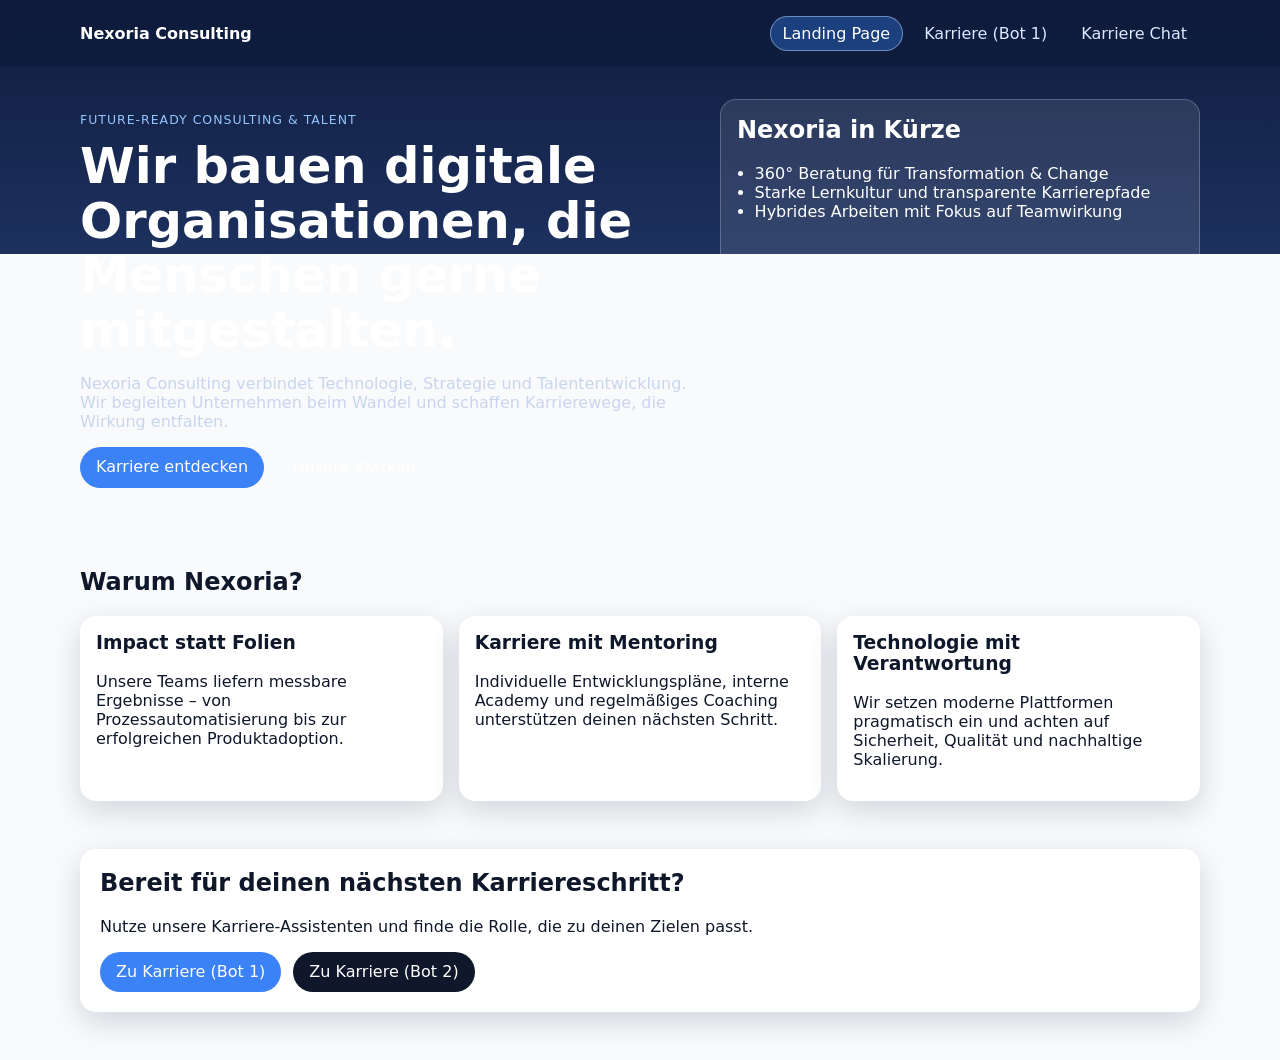
<file: index.html>
<!doctype html>
<html lang="de">
  <head>
    <meta charset="UTF-8" />
    <meta name="viewport" content="width=device-width, initial-scale=1.0" />
    <title>Nexoria Consulting – Startseite</title>
    <meta
      name="description"
      content="Nexoria Consulting unterstützt Unternehmen bei digitaler Transformation und beim Aufbau zukunftsfähiger Teams."
    />
    <link rel="stylesheet" href="src/styles/main.css" />
  </head>
  <body data-page="home">
    <header class="site-header">
      <div class="container nav-wrap">
        <a href="index.html" class="brand" aria-label="Nexoria Consulting Startseite">Nexoria Consulting</a>
        <nav aria-label="Hauptnavigation" class="top-nav">
          <a href="index.html" data-nav="home">Landing Page</a>
          <a href="career-bot1.html" data-nav="bot1">Karriere (Bot 1)</a>
          <a href="career-bot2.html" data-nav="bot2">Karriere Chat</a>
        </nav>
      </div>
    </header>

    <main>
      <section class="hero">
        <div class="container hero-grid">
          <div>
            <p class="eyebrow">Future-ready Consulting & Talent</p>
            <h1>Wir bauen digitale Organisationen, die Menschen gerne mitgestalten.</h1>
            <p class="lead">
              Nexoria Consulting verbindet Technologie, Strategie und Talententwicklung. Wir begleiten Unternehmen beim Wandel
              und schaffen Karrierewege, die Wirkung entfalten.
            </p>
            <div class="hero-actions">
              <a class="btn" href="career-bot1.html">Karriere entdecken</a>
              <a class="btn btn-ghost" href="#value-props">Unsere Stärken</a>
            </div>
          </div>
          <aside class="hero-card" aria-label="Nexoria auf einen Blick">
            <h2>Nexoria in Kürze</h2>
            <ul>
              <li>360° Beratung für Transformation & Change</li>
              <li>Starke Lernkultur und transparente Karrierepfade</li>
              <li>Hybrides Arbeiten mit Fokus auf Teamwirkung</li>
            </ul>
          </aside>
        </div>
      </section>

      <section class="section" id="value-props">
        <div class="container">
          <h2>Warum Nexoria?</h2>
          <div class="card-grid card-grid-3">
            <article class="card">
              <h3>Impact statt Folien</h3>
              <p>Unsere Teams liefern messbare Ergebnisse – von Prozessautomatisierung bis zur erfolgreichen Produktadoption.</p>
            </article>
            <article class="card">
              <h3>Karriere mit Mentoring</h3>
              <p>Individuelle Entwicklungspläne, interne Academy und regelmäßiges Coaching unterstützen deinen nächsten Schritt.</p>
            </article>
            <article class="card">
              <h3>Technologie mit Verantwortung</h3>
              <p>Wir setzen moderne Plattformen pragmatisch ein und achten auf Sicherheit, Qualität und nachhaltige Skalierung.</p>
            </article>
          </div>
        </div>
      </section>

      <section class="section section-cta">
        <div class="container">
          <div class="cta-box">
            <h2>Bereit für deinen nächsten Karriereschritt?</h2>
            <p>Nutze unsere Karriere-Assistenten und finde die Rolle, die zu deinen Zielen passt.</p>
            <div class="hero-actions">
              <a class="btn" href="career-bot1.html">Zu Karriere (Bot 1)</a>
              <a class="btn btn-alt" href="career-bot2.html">Zu Karriere (Bot 2)</a>
            </div>
          </div>
        </div>
      </section>
    </main>

    <script src="src/js/common.js"></script>
  </body>
</html>
</file>
<file: src/styles/main.css>
:root {
  --bg-dark: #0f1c3d;
  --bg-mid: #1d315f;
  --surface: #ffffff;
  --surface-soft: #f4f7fb;
  --text: #0f172a;
  --text-light: #c9d5ee;
  --brand: #3b82f6;
  --brand-strong: #1d4ed8;
  --brand-soft: #dbeafe;
  --border: #d9e2f0;
  --shadow: 0 10px 30px rgba(15, 23, 42, 0.16);
}

* {
  box-sizing: border-box;
}

body {
  margin: 0;
  font-family: Inter, system-ui, -apple-system, Segoe UI, Roboto, sans-serif;
  color: var(--text);
  background: linear-gradient(180deg, var(--bg-dark) 0%, var(--bg-mid) 24%, #f8fafc 24%);
}

.container {
  width: min(1120px, 92%);
  margin: 0 auto;
}

.site-header {
  padding: 1rem 0;
  position: sticky;
  top: 0;
  z-index: 20;
  backdrop-filter: blur(8px);
  background: rgba(15, 28, 61, 0.84);
}

.nav-wrap {
  display: flex;
  gap: 1rem;
  align-items: center;
  justify-content: space-between;
}

.brand {
  color: #fff;
  font-weight: 700;
  text-decoration: none;
  white-space: nowrap;
}

.top-nav {
  display: flex;
  gap: 0.5rem;
  flex-wrap: wrap;
  justify-content: flex-end;
}

.top-nav a {
  color: #dbeafe;
  text-decoration: none;
  padding: 0.45rem 0.75rem;
  border-radius: 999px;
  border: 1px solid transparent;
}

.top-nav a.is-active {
  color: #fff;
  background: rgba(59, 130, 246, 0.35);
  border-color: rgba(191, 219, 254, 0.5);
}

.hero,
.page-hero {
  color: #fff;
  padding: 2rem 0 3rem;
}

.hero-grid {
  display: grid;
  gap: 1rem;
}

.eyebrow {
  text-transform: uppercase;
  letter-spacing: 0.08em;
  font-size: 0.78rem;
  color: #93c5fd;
}

h1 {
  font-size: clamp(1.9rem, 5vw, 3.1rem);
  line-height: 1.1;
  margin: 0.5rem 0;
}

h2,
h3 {
  margin-top: 0;
}

.lead {
  color: var(--text-light);
  max-width: 62ch;
}

.hero-card {
  background: rgba(255, 255, 255, 0.1);
  border: 1px solid rgba(255, 255, 255, 0.22);
  border-radius: 1rem;
  padding: 1rem;
}

.hero-card ul,
.card ul,
.card ol {
  margin-bottom: 0;
  padding-left: 1.1rem;
}

.section {
  padding: 2rem 0 3rem;
}

.section-cta {
  padding-top: 0;
}

.card-grid {
  display: grid;
  gap: 1rem;
}

.card {
  background: var(--surface);
  border-radius: 1rem;
  padding: 1rem;
  box-shadow: var(--shadow);
}

.cta-box {
  background: var(--surface);
  border-radius: 1rem;
  padding: 1.25rem;
  box-shadow: var(--shadow);
}

.hero-actions {
  display: flex;
  flex-wrap: wrap;
  gap: 0.75rem;
}

.btn {
  background: var(--brand);
  color: #fff;
  border: none;
  border-radius: 999px;
  padding: 0.65rem 1rem;
  text-decoration: none;
  display: inline-block;
  cursor: pointer;
}

.btn:hover {
  background: var(--brand-strong);
}

.btn-ghost {
  background: transparent;
  color: #fff;
  border: 1px solid rgba(255, 255, 255, 0.45);
}

.btn-alt {
  background: #0f172a;
}

.chat-fab {
  position: fixed;
  right: 1rem;
  bottom: 1rem;
  z-index: 40;
  border: none;
  border-radius: 999px;
  background: var(--brand);
  color: #fff;
  width: 58px;
  height: 58px;
  display: grid;
  place-items: center;
  box-shadow: var(--shadow);
  cursor: pointer;
}

.chat-fab__icon {
  width: 28px;
  height: 28px;
  fill: currentColor;
}

.chat-panel {
  position: fixed;
  right: 1rem;
  bottom: 4.8rem;
  width: min(390px, calc(100vw - 2rem));
  height: min(74vh, 620px);
  background: #fff;
  border: 1px solid var(--border);
  border-radius: 1rem;
  box-shadow: var(--shadow);
  overflow: hidden;
  z-index: 50;
}

.embed-container {
  width: 100%;
  height: 100%;
  background: #fff;
}

.embed-container iframe {
  width: 100%;
  height: 100%;
  border: none;
  display: block;
  background: #fff;
}

.embed-fallback {
  margin: 0;
  padding: 0.9rem;
}

.chat-panel--bot2 .chat-shell {
  height: 100%;
}

.chat-shell {
  background: var(--surface);
  border: 1px solid var(--border);
  border-radius: 1rem;
  overflow: hidden;
  box-shadow: var(--shadow);
  display: grid;
  grid-template-rows: auto 1fr;
  height: 100%;
}

.chat-shell__header {
  background: var(--surface-soft);
  border-bottom: 1px solid var(--border);
  padding: 1rem;
}

.chat-shell__header--compact {
  padding: 0.65rem 0.85rem;
}

.chat-shell__header--compact h2 {
  margin: 0;
  font-size: 0.95rem;
}

.chat-shell__header p {
  margin: 0.4rem 0 0;
  color: #475569;
}

.chat-shell__messages {
  min-height: 200px;
  overflow-y: auto;
  padding: 0.85rem;
  background: #fcfdff;
}

.msg {
  margin: 0.45rem 0;
  max-width: 90%;
  padding: 0.6rem 0.75rem;
  border-radius: 0.75rem;
}

.msg.user {
  margin-left: auto;
  background: var(--brand-soft);
}

.msg.bot {
  background: #e2e8f0;
}

.bot2-webchat {
  min-height: 200px;
  height: 100%;
  background: #fcfdff;
}

.page-hero--chat {
  padding-bottom: 1.2rem;
}

.chat-hero-copy {
  text-align: center;
}

.chat-hero-copy .lead {
  margin: 0 auto;
}

.section-chat-center {
  padding-top: 0.75rem;
}

.career-chat {
  width: min(920px, 100%);
  min-height: 72vh;
  margin: 0 auto;
  background: var(--surface);
  border: 1px solid var(--border);
  border-radius: 1rem;
  box-shadow: var(--shadow);
  display: grid;
  grid-template-rows: auto auto auto 1fr;
  overflow: hidden;
}

.career-chat__header {
  display: flex;
  justify-content: space-between;
  gap: 0.75rem;
  align-items: flex-start;
  padding: 1rem;
  border-bottom: 1px solid var(--border);
  background: var(--surface-soft);
}

.career-chat__header h2 {
  margin-bottom: 0.35rem;
}

.career-chat__header p {
  margin: 0;
  color: #475569;
}

.career-chat__status {
  display: inline-flex;
  align-items: center;
  padding: 0.2rem 0.6rem;
  border-radius: 999px;
  font-size: 0.82rem;
  font-weight: 600;
  background: #e2e8f0;
  color: #334155;
}

.career-chat__status[data-mode="ok"] {
  background: #dcfce7;
  color: #166534;
}

.career-chat__status[data-mode="error"] {
  background: #fee2e2;
  color: #991b1b;
}

.career-chat__prompts {
  display: flex;
  flex-wrap: wrap;
  gap: 0.55rem;
  padding: 0.85rem 1rem;
  border-bottom: 1px solid var(--border);
  background: #fff;
}

.prompt-chip {
  border: 1px solid #bfdbfe;
  background: #eff6ff;
  color: #1d4ed8;
  border-radius: 999px;
  padding: 0.45rem 0.72rem;
  cursor: pointer;
  font-size: 0.86rem;
}

.prompt-chip:hover {
  background: #dbeafe;
}

.bot2-webchat--center {
  min-height: 420px;
}

.sr-only {
  position: absolute;
  width: 1px;
  height: 1px;
  padding: 0;
  margin: -1px;
  overflow: hidden;
  clip: rect(0, 0, 0, 0);
  white-space: nowrap;
  border: 0;
}

@media (min-width: 860px) {
  .hero-grid {
    grid-template-columns: 1.3fr 1fr;
  }

  .card-grid-3 {
    grid-template-columns: repeat(3, 1fr);
  }

  .card-grid-2 {
    grid-template-columns: repeat(2, 1fr);
  }
}

@media (max-width: 640px) {
  .nav-wrap {
    flex-direction: column;
    align-items: flex-start;
  }

  .chat-panel {
    right: 0.5rem;
    left: 0.5rem;
    width: auto;
    bottom: 4.5rem;
    height: 82vh;
  }

  .career-chat {
    min-height: 78vh;
    grid-template-rows: auto auto auto 1fr;
  }

  .career-chat__header {
    flex-direction: column;
    align-items: flex-start;
  }
}
</file>
